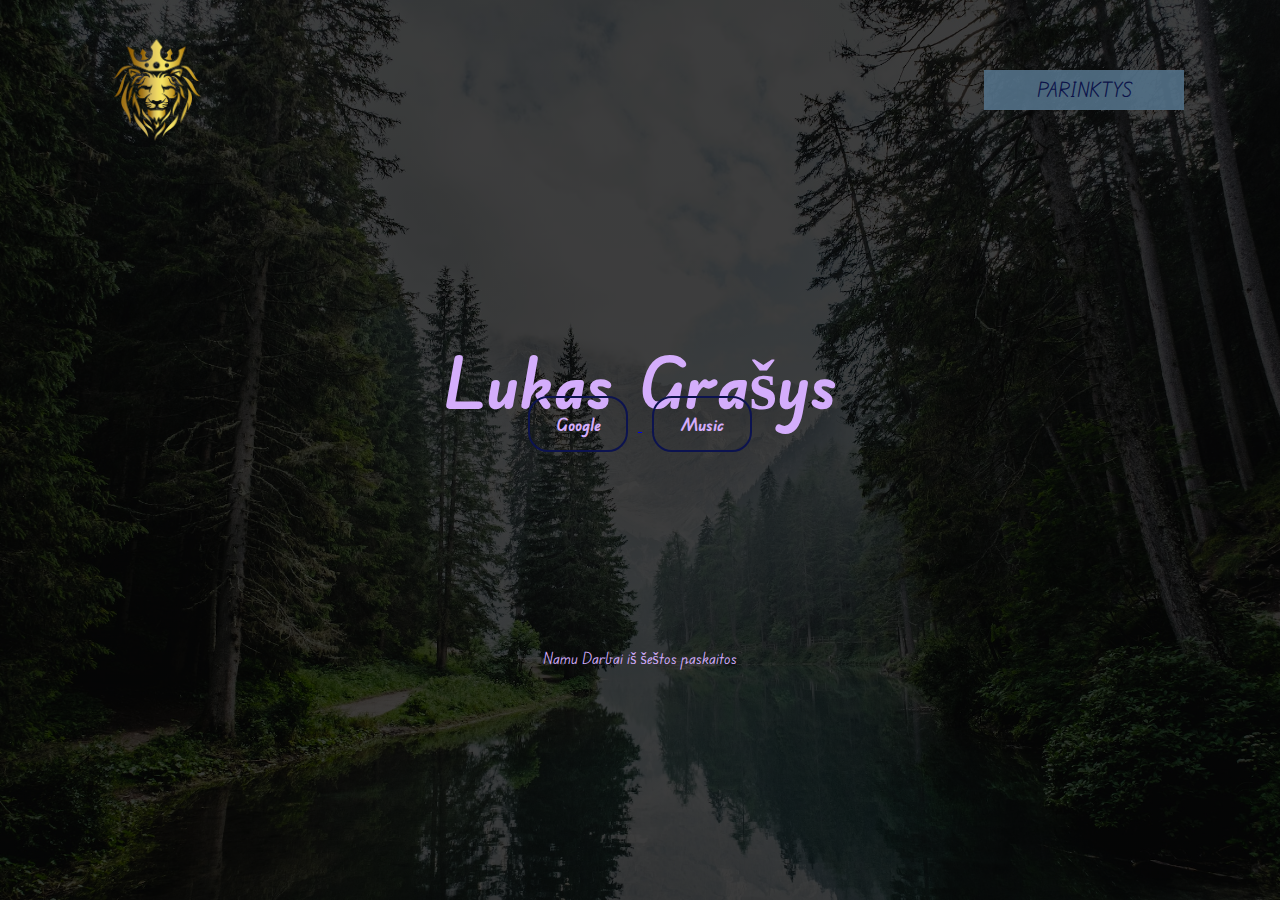
<file: index.html>
<!DOCTYPE html>
<html lang="en">
<head>
    <meta charset="UTF-8">
    <meta http-equiv="X-UA-Compatible" content="IE=edge">
    <meta name="viewport" content="width=device-width, initial-scale=1.0">
    <title>Index</title>
    <link rel="stylesheet" href="style.css">
</head>
<body>
    <div class="banner">
        <div class="navbar">
            <img src="img/logon.png" class="logo">
            <ul>
                <li><a href="#">Parinktys</a>
                    <ul>
                        <li><a href="loading.html">Loading</a></li>
                    </ul>
                </li>
            </ul>

        </div>

        <div class="centras">
            <h1>Lukas Grašys</h1>
            <p>Namu Darbai iš šeštos paskaitos</p>
            <div>
            
                <a target="_blank" href="hhtps://www.google.com">
                    <button><span></span>Google</button>
                </a>
            
                <a target="_blank" href="https://www.youtube.com/watch?v=YNrBBfqWpzE&list=RDMMYNrBBfqWpzE&start_radio=1">
                    <button><span></span>Music</button>
                </a>
            </div>

            <div class="bubble">
                
            </div>
        </div>
    
</body>
</html>
</file>
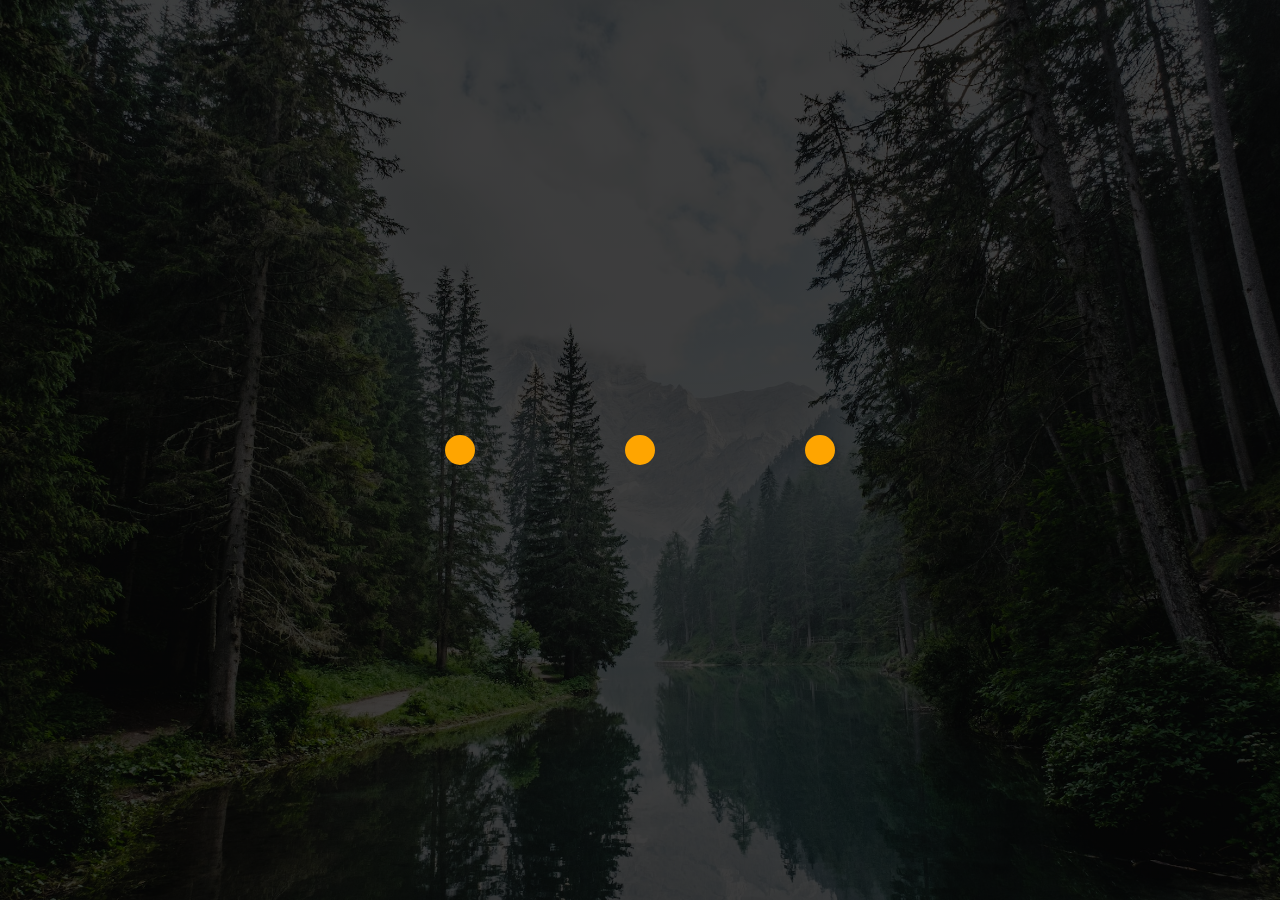
<file: loading.html>
<!DOCTYPE html>
<html lang="en">
<head>
    <meta charset="UTF-8">
    <meta http-equiv="X-UA-Compatible" content="IE=edge">
    <meta name="viewport" content="width=device-width, initial-scale=1.0">
    <title>Loading</title>
    <link rel="stylesheet" href="stylel.css">
</head>
<body>
    <div class="loader">
        <span class="loader__element"></span>
        <span class="loader__element"></span>
        <span class="loader__element"></span>
      </div>
    
</body>
</html>
</file>
<file: style.css>
@import url('https://fonts.googleapis.com/css2?family=Edu+VIC+WA+NT+Beginner:wght@400;700&display=swap');

*{
    margin: 0;
    padding: 0;
}
html, body {
    height: 100%;
}

body {
    width: 100%;
    background-image: linear-gradient(rgba(0,0,0,0.75),rgba(0,0,0,0.75)),url(img/background.jpg);
    background-size: cover;
    background-position: center;
}


.navbar{
    font-family: 'Edu VIC WA NT Beginner', cursive;
    width: 85%;
    margin: auto;
    padding: 30px 0;
    display: flex;
    align-items: center;
    justify-content: space-between;
}
.logo{
    width: 120px;
}


.navbar ul li {
    list-style: none;
    float: right;
    width: 200px;
    height: 40px;
    background-color: #537188;
    opacity: .9;
    line-height: 40px;
    text-align: center;
    font-size: 20px;
}

.navbar ul li a{
    text-decoration: none;
    color: #0C134F;
    display: block;
    text-transform: uppercase;
    
    
}
.navbar ul li:hover {
    font-size: 30px;
    border: 2px solid #0C134F;
    background-color: #D4ADFC; 

}

.navbar ul li ul li{
    display: none;
}

.navbar ul li:hover ul li {
    display: block;
}

.centras{
    font-family: 'Edu VIC WA NT Beginner', cursive;
    width: 100%;
    position: absolute;
    top: 35%;
    transform: translateY(-50%);
    text-align: center;
    color: #D4ADFC;
}

.centras h1{
    font-size: 70px;
    margin-top: 80px;
}
.centras p{
    margin: 5px auto;
    font-weight: 100;
    line-height: 25px; 

}

button{
    font-family: 'Edu VIC WA NT Beginner', cursive;
    width: 100px;
    padding: 15px 0;
    text-align: center;
    margin: 20px 10px;
    border-radius: 20px;
    font-weight: bold;
    font-size: 1.1em;
    border: 2px solid #0C134F;
    background: transparent;
    color: #D4ADFC;
    cursor: pointer, auto;
    position: relative;
    overflow: hidden;

}
span{
    background: #0C134F;
    height: 100%;
    width: 0%;
    border-radius: 20px;
    position: absolute;
    left: 0;
    bottom: 0;
    z-index: -1;
    transition: 0.5s;
}
button:hover span{
    
    width: 100%;
}
button:hover{
    text-transform: uppercase;
    cursor: pointer;
    border: none;
}
.center {
    margin: 30px;
    color: #D4ADFC;
    font-size: 30px;
    text-align: center;
}

  
  .overlay {
    position: absolute;
    top: 0;
    left: 0;
    right: 0;
    bottom: 0;
    height: 100%;
    z-index: -10;
    background-color: var(--contrast-color);
  }
  
  .container {
    display: flex;
    height: 100vh;
    justify-content: space-around;
    align-items: center;
    color: #fff;
    animation: expand .8s ease forwards;
    background-color: var(--secondary-color);
    position: relative;
    font-family: -apple-system, BlinkMacSystemFont, 'Segoe UI', Roboto, Oxygen, Ubuntu, Cantarell, 'Open Sans', 'Helvetica Neue', sans-serif;
    transition: all .8s ease;
  }
  
  .container_content {
   width: 50%;
  }
  
  .container_content_inner {
    width: 80%;
    margin-left: 80px;
  }
  
  .container_outer_img {
    margin: 50px;
    width: 50%;
    overflow: hidden;
  }   
      
  .container_img {
    width: 100%;
    animation: slideIn 1.5s ease-in-out forwards;
  }
  
  .par {
    height: auto;
    overflow: hidden;
  }
  
  p{
    line-height: 28px;
    transform: translateY(300px);
    animation: slideUp .8s ease-in-out forwards .8s;
  }
  
  .btns {
    height: 100%;
    position: relative;
    width: 150px;
    overflow: hidden;
  }
  
  .btns_more {
    background: transparent;
    border: 1px solid var(--contrast-color);
    border-radius: 50px;
    padding: 8px 12px;
    color: #BF307F;
    font-size: 16px;
    text-transform: uppercase;
    position: relative;
    margin-top: 15px;
    outline: none;
    transform: translateY(50px);
    animation: slideUp .8s ease-in-out  forwards 1s;
  }
  
  .title {
    overflow: hidden;
    height: auto;
  }
  
  h1 {
      font-size: 40px;
      color: var(--contrast-color);
      margin-bottom: 20px;
      transform: translateY(100px);
      animation: slideUp .8s ease forwards .5s;
  }
  
  @keyframes slideIn {
    0% {
      transform: translateX(500px) scale(.2);
    }
    100% {
      transform: translateX(0px) scale(1);
    }
  }
  
  @keyframes slideUp {
    0% {
      transform: translateY(300px);
    }
    100% {
      transform: translateY(0px);
    }
  }
  
  @keyframes expand {
    0% {
      transform: translateX(1400px);
    }
    100% {
      transform: translateX(0px);
    }
  }
</file>
<file: stylel.css>
*{
    margin: 0;
    padding: 0;
}

:root {
    --point-color: orange;
    --size: 15px;
  }

  html, body {
    height: 100%;
}

  body {
    width: 100%;
    background-image: linear-gradient(rgba(0,0,0,0.75),rgba(0,0,0,0.75)),url(img/background.jpg);
    background-size: cover;
    background-position: center;
}
  
  .loader {
    overflow: hidden;
    width: 100%;
    height: 100%;
    position: fixed;
    top: 0; left: 0;
    display: flex;
    align-items: center;
    align-content: center; 
    justify-content: center;  
    z-index: 100000;
  }
  
  .loader__element {
    border-radius: 50%;
    border: var(--size) solid var(--point-color);
    margin: calc(var(--size)*5);
  }
  
  .loader__element:nth-child(1) {
    animation: preloader .6s ease-in-out alternate infinite;
  }
  .loader__element:nth-child(2) {
    animation: preloader .6s ease-in-out alternate .2s infinite;
  }
  
  .loader__element:nth-child(3) {
    animation: preloader .6s ease-in-out alternate .4s infinite;
  }
  
  @keyframes preloader {
    0% {
        background: red;
        /* border: 3px solid cyan; */
        border-radius: 0 0 0 0;
        transform: rotate(0deg);
    }
    25% {
        background: red;
        border-radius: 25% 25% 25% 25%;
        transform: rotate(45deg);
    }
    50% {
        background: red;
        border-radius: 50% 50% 50% 50%;
        transform: rotate(90deg);
    }
    75% {
        background: red;
        border-radius: 75% 75% 75% 75%;
        transform: rotate(180deg);
    }
    100% {
        background: red;
        border: 3px solid cyan;
        border-radius: 100% 100% 100% 100%;
        transform: rotate(360deg); 
        transform: scale(3);
             }
  }
</file>
